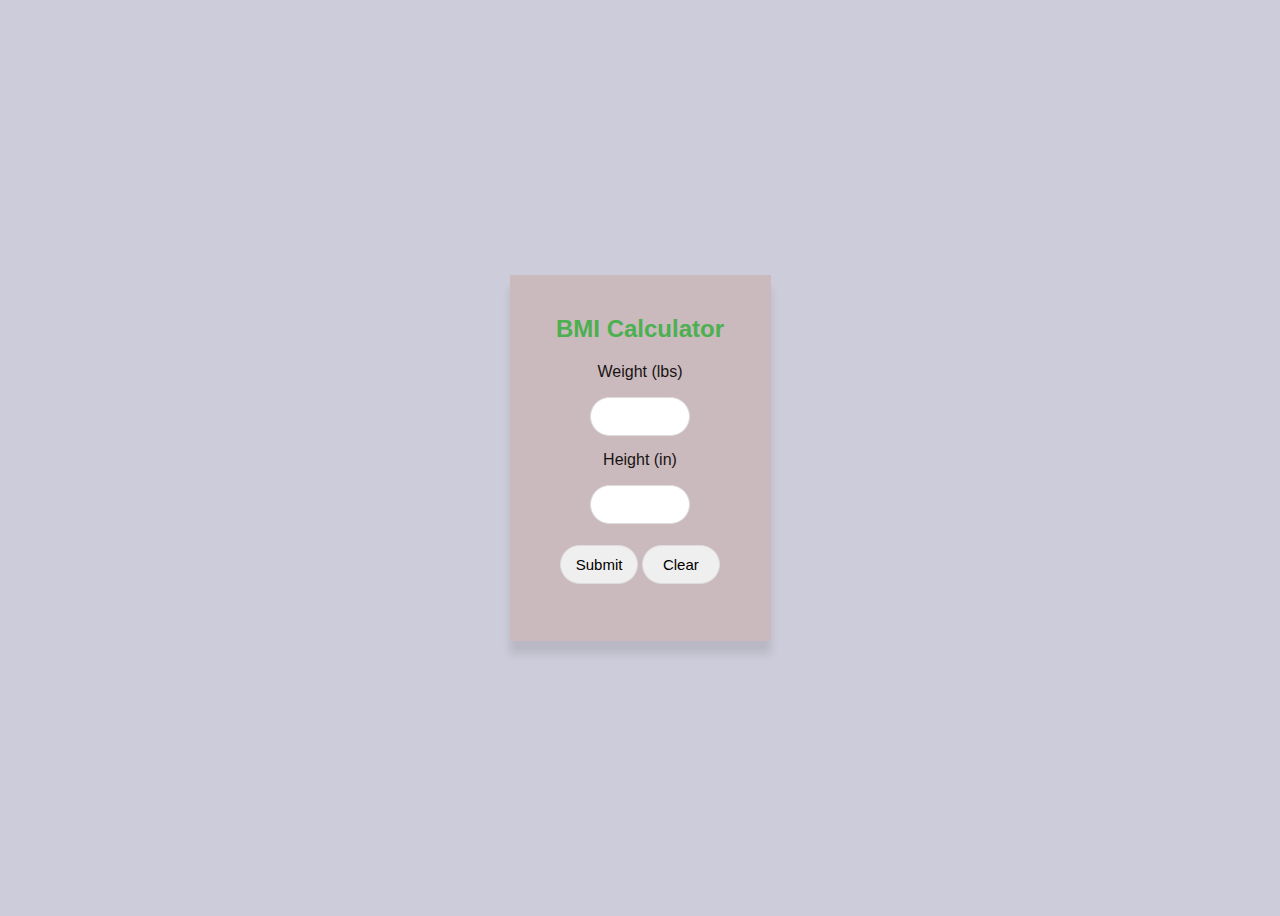
<file: index.html>
<!DOCTYPE html>
<html lang="en">
<head>
    <meta charset="UTF-8">
    <meta name="viewport" content="width=device-width, initial-scale=1.0">
    <title>Bmi Calculator</title>
    <link rel="stylesheet" href="style.css">
</head>
<body>
    <div class="container">
        <h2>BMI Calculator</h2>

        <div class="input-group">
            <label for="weight">Weight (lbs)</label>
            <input id="weight" type="number">
        </div>

        <div class="input-group">
            <label for="height">Height (in)</label>
            <input id="height" type="number">
        </div>

        <div class="button-group">
            <button onclick="calculateBmi()">Submit</button>
            <button onclick="reload()">Clear</button>
        </div>

        <h4 id="heading"></h4>
        <h4 id="bmi-output"></h4>
        <h4 id="message"></h4>
    </div>

    <script src="script.js"></script>
</body>

</html>
</file>
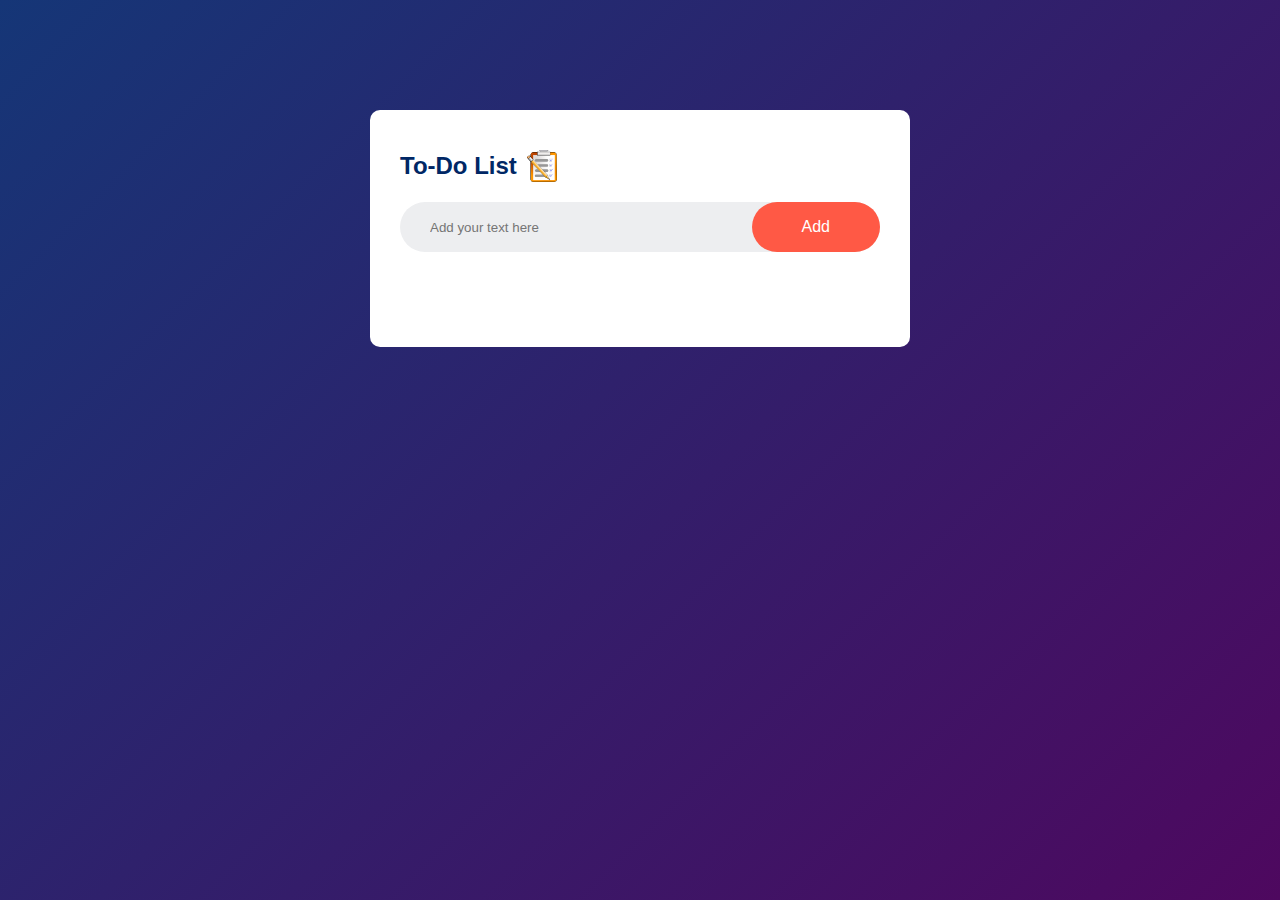
<file: todolist/index.html>
<!DOCTYPE html>
<html lang="en">
<head>
    <meta charset="UTF-8">
    <meta name="viewport" content="width=device-width, initial-scale=1.0">
    <title>Todo app</title>
    <link rel="stylesheet" href="./styles.css">
</head>
<body>
    <div class="container">
        <div class="todo-app">
            <h2>To-Do List <img src="./to-do.png.png"></h2>
            <div class="row">
                <input type="text" id="input-box" placeholder="Add your text here">
                <button onclick="addTask()">Add</button>
            </div>
            <ul id="list-container">
                <!-- <li class="checked">Task 1</li>
                <li>Task 2</li>
                <li>Task 3</li> -->
            </ul>
        </div>  
    </div> 
    <script src="./app.js"></script>
</body>
</html>
</file>
<file: style.css>
/* General Styles (for larger screens) */
body {
    font-family: Arial, sans-serif;
    display: flex;
    justify-content: center;
    align-items: center;
    min-height: 100vh;
    background-color: #ccccda;
}

.container {
    max-width: 400px;
    padding: 20px;
    background: rgba(201, 181, 181, 0.8);
    border-radius: 1px;
    box-shadow: 0 13px 8px rgba(15, 14, 14, 0.1);
    text-align: center;
}

h2 {
    font-size: 24px;
    font-weight: bold;
    color: #4CAF50;
    margin-bottom: 20px;
}

input[type="number"],
button {
    width: 35%;           
    padding: 10px;
    margin: 6px 0;
    border: 1px solid #ddd;
    border-radius: 20px;
    font-size: 15px;
    margin-bottom: 15px;
}
label {
    display: block;
    margin-bottom: 10px; /* Adds space below each label */
    font-size: 16px;    /* Optional: Adjust font size if necessary */
    color: #181313;        /* Optional: Set color if labels are not styled */
}

input[type="number"] {
    margin-bottom: 15px; /* Additional space between input fields */
}

/* Tablet Screens (between 768px and 1200px) */
@media (max-width: 1200px) and (min-width: 768px) {
    .container {
        max-width: 90%; 
    }

    h2 {
        font-size: 22px;   
    }

    input[type="number"],
    button {
        width: 80%;        
        font-size: 14px;
    }
}

/* Mobile Screens (767px and below) */
@media (max-width: 767px) {
    .container {
        max-width: 95%;    
        padding: 15px;
    }

    h2 {
        font-size: 20px;   
    }

    input[type="number"],
    button {
        width: 100%;       
        font-size: 14px;   
    }
}
</file>
<file: todolist/styles.css>
* {
    margin: 0;
    padding: 0;
    font-family: 'Poppins', sans-serif;
    box-sizing: border-box;
}

.container {
    width: 100%;
    min-height: 100vh;
    background: linear-gradient(135deg, #153677, #4e085f);
    padding: 10px;
}

.todo-app {
    width: 100%;
    max-width: 540px;
    background: #fff;
    margin: 100px auto 20px;
    padding: 40px 30px 70px;
    border-radius: 10px;
}

.todo-app h2 {
    color: #002765;
    display: flex;
    align-items: center;
    margin-bottom: 20px;     
}

.todo-app h2 img {
    width: 30px;
    margin-left: 10px;
}

.row {
    display: flex;
    align-items: center;
    justify-content: space-between;
    background: #edeef0;
    border-radius: 30px;
    padding-left: 20px;
    margin-bottom: 25px;
}

input {
    flex: 1;
    border: none;
    outline: none;
    background: transparent;
    padding: 10px;
    font-weight: 14px;
}

button {
    border: none;
    outline: none;
    padding: 16px 50px;
    background: #ff5945;
    color: #fff;
    font-size: 16px;
    cursor: pointer;
    border-radius: 40px;
}

ul li {
    list-style: none;
    font-size: 17px;
    padding: 12px 8px 12px 50px;
    user-select: none;
    cursor: pointer;
    position: relative;
}

ul li::before {
    content: '';
    position: absolute;
    height: 28px;
    width: 28px;
    border-radius: 50%;
    background-image: url(./unchecked.png.png);
    background-size: cover;
    background-position: center;
    top: 12px;
    left: 8px;
}

ul li.checked {
    color: #555;
    text-decoration: line-through;
}
ul li.checked::before {
    background-image: url(./checked.png);
}

ul li span {
    position: absolute;
    right: 0;
    top: 5px;
    width: 40px;
    height: 40px;
    font-size: 22px;
    color: #555;
    line-height: 40px;
    text-align: center;
    border-radius: 50%;
}

ul li span:hover {
      background: #edeef0;
}
</file>
